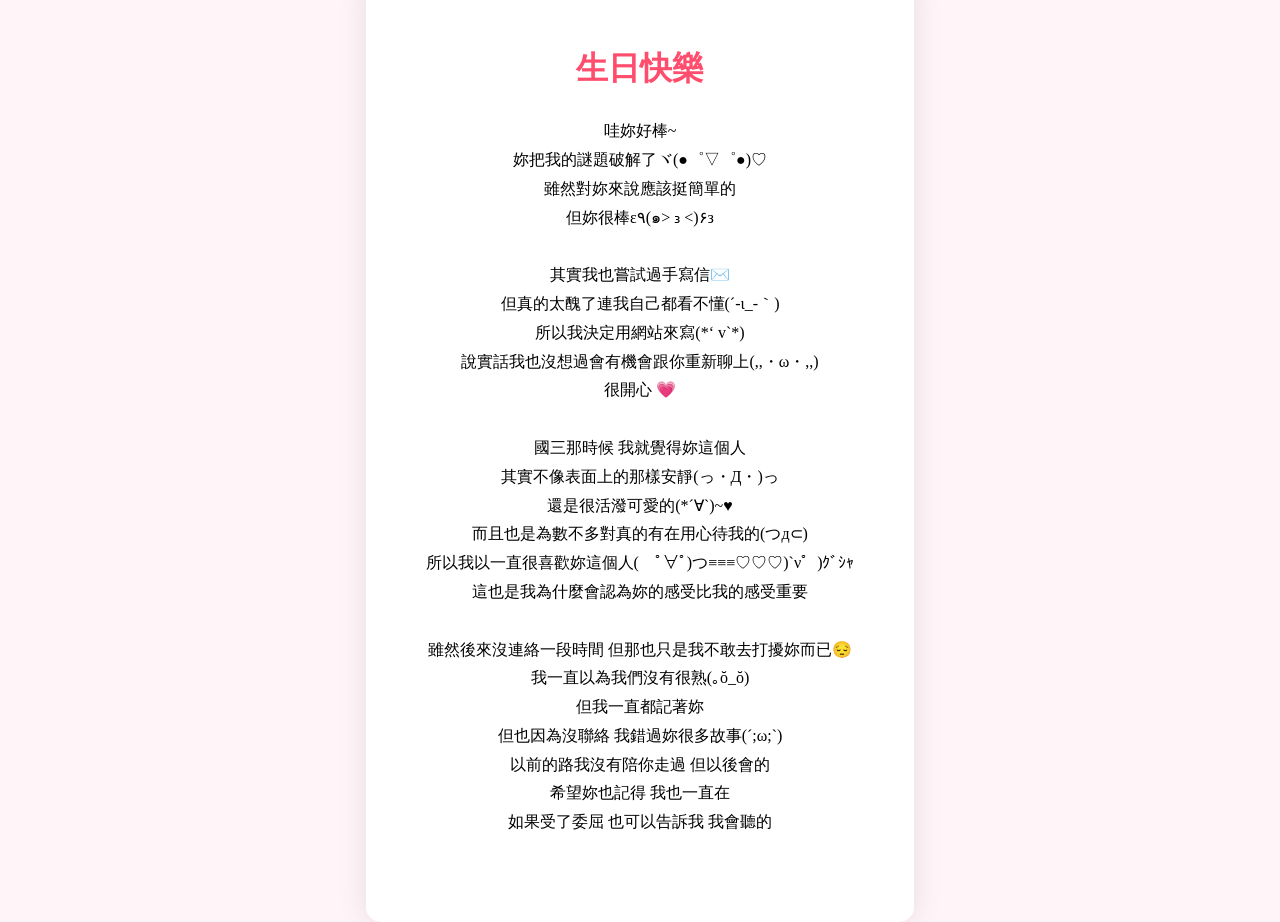
<file: index.html>
<!DOCTYPE html>
<html lang="zh-Hant">
<head>
  <meta charset="UTF-8" />
  <meta name="viewport" content="width=device-width, initial-scale=1.0" />
  <title>生日快樂</title>

  <style>
    /* 整個畫面置中（水平 + 垂直） */
    body {
      background-color: #fff5f8; /* 柔和背景色 */
      margin: 0;
      height: 100vh;
      display: flex;
      justify-content: center; 
      align-items: center;      
      font-family: "Noto Serif TC", serif;
      overflow: hidden;
    }

    /* 信件區塊 */
    .letter {
      background: white;
      padding: 40px 60px;
      border-radius: 15px;
      box-shadow: 0 0 30px rgba(0,0,0,0.1);
      max-width: 600px;
      line-height: 1.8;
      text-align: center; /* 文字置中 */
      
      /* 淡入動畫 */
      opacity: 0;
      transform: translateY(20px);
      animation: fadeIn 1.5s forwards;
    }

    /* 動畫效果 */
    @keyframes fadeIn {
      to {
        opacity: 1;
        transform: translateY(0);
      }
    }

    /* 標題效果 */
    h1 {
      font-size: 2em;
      color: #ff4d6d;
      margin-bottom: 20px;
    }
  </style>

</head>
<body>
  <div class="letter">
    <h1>生日快樂</h1>
    <p>
      哇妳好棒~<br>
      妳把我的謎題破解了ヾ(●゜▽゜●)♡<br>
      雖然對妳來說應該挺簡單的<br>
      但妳很棒ε٩(๑> ₃ <)۶з<br><br>
      其實我也嘗試過手寫信✉️<br>
      但真的太醜了連我自己都看不懂(´-ι_-｀)<br>
      所以我決定用網站來寫(*‘ v`*)<br>
      說實話我也沒想過會有機會跟你重新聊上(,,・ω・,,)<br>
      很開心 💗<br><br>
      國三那時候 我就覺得妳這個人<br>
      其實不像表面上的那樣安靜(っ・Д・)っ<br>
      還是很活潑可愛的(*´∀`)~♥<br>
      而且也是為數不多對真的有在用心待我的(つд⊂)<br>
      所以我以一直很喜歡妳這個人(　ﾟ∀ﾟ)つ≡≡≡♡♡♡)`ν゜)ｸﾞｼｬ<br>
      這也是我為什麼會認為妳的感受比我的感受重要<br><br>
      雖然後來沒連絡一段時間 但那也只是我不敢去打擾妳而已😔<br>
      我一直以為我們沒有很熟(｡ŏ_ŏ)<br>
      但我一直都記著妳<br>
      但也因為沒聯絡 我錯過妳很多故事(´;ω;`)<br>
      以前的路我沒有陪你走過 但以後會的<br>
      希望妳也記得 我也一直在<br>
      如果受了委屈 也可以告訴我 我會聽的<br><br>
    </p>
  </div>
</body>
</html>
</file>
